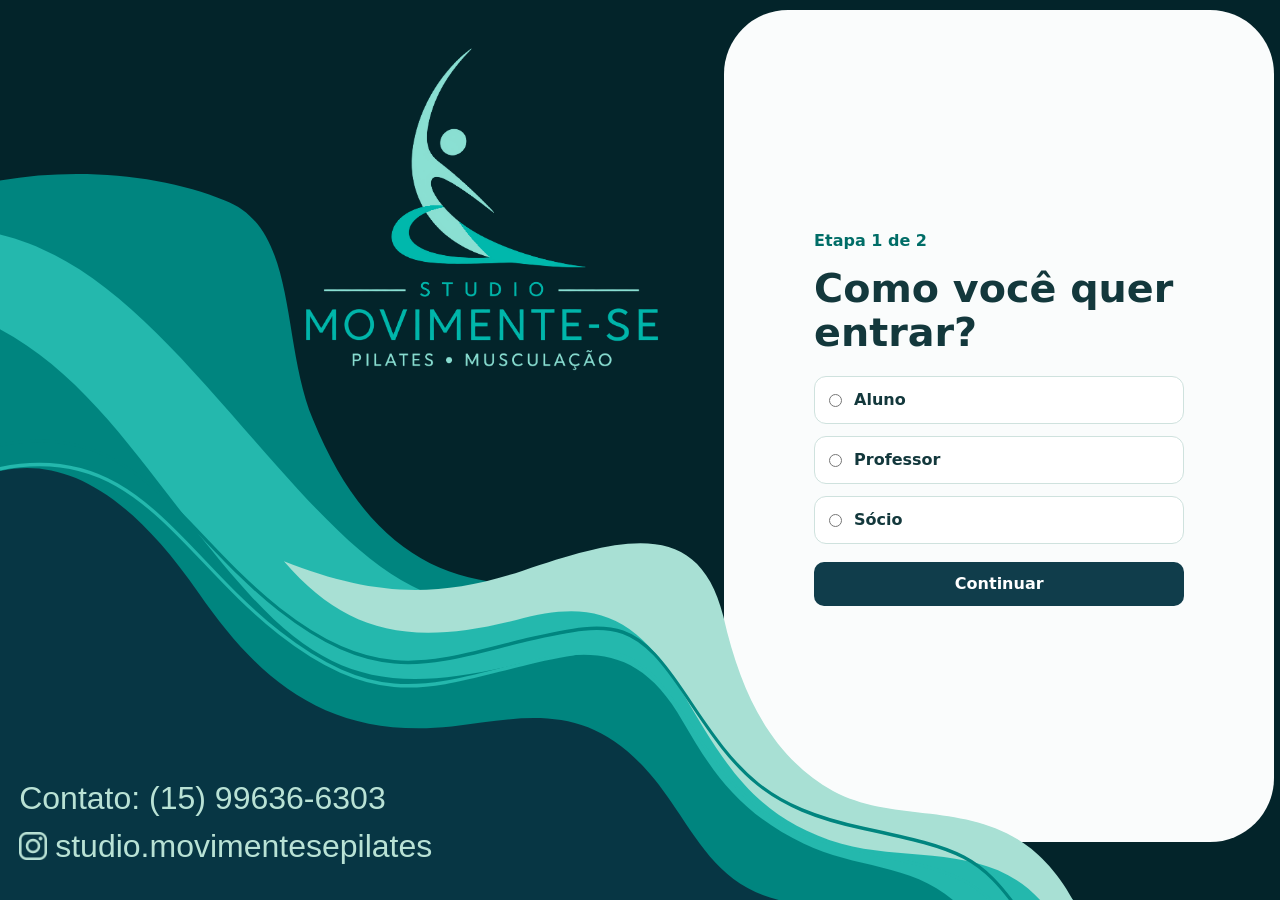
<file: index.html>
<!DOCTYPE html>
<!-- Indica ao navegador que o documento usa HTML moderno. -->
<html lang="pt-BR">
<head>
    <!-- O head reúne configurações da página. O conteúdo visível fica no body. -->
    <meta charset="UTF-8">

    <!-- Ajusta a largura da página à tela do dispositivo, inclusive no celular. -->
    <meta name="viewport" content="width=device-width, initial-scale=1.0">

    <!-- Este título aparece na aba do navegador. -->
    <title>Painel do estúdio | Studio Movimente-se</title>

    <!-- Carrega o CSS. Este caminho procura o style.css na mesma pasta do index.html. -->
    <link rel="stylesheet" href="style.css">
</head>
<body>
    <!-- Pinta os traços do PNG com a cor do título e preserva a transparência. -->
<svg width="0" height="0" style="position: absolute" aria-hidden="true">
    <defs>
        <filter id="cor-icone" color-interpolation-filters="sRGB">
            <feFlood style="flood-color: var(--texto)" result="cor" />
            <feComposite in="cor" in2="SourceAlpha" operator="in" />
        </filter>
    </defs>
</svg>

    <!-- O header é o cabeçalho da página. Aqui ficam a marca e o selo do protótipo. -->
    <header class="cabecalho">
        <!-- A div agrupa o nome e a descrição para podermos posicioná-los juntos no CSS. -->
        <div class="marca">
    <!-- O nome do estúdio já aparece ao lado, então o símbolo pode ter alt vazio. -->
    <img
        class="marca-logo marca-logo-clara"
        src="logo-movimente-se.png"
        alt=""
        width="64"
        height="64"
    >
    <img
        class="marca-logo marca-logo-escura"
        src="logo-modo-escuro.png"
        alt=""
        width="64"
        height="64"
    >

    <!-- Esta div mantém o nome e a descrição juntos, um abaixo do outro. -->
    <div>
        <p class="marca-nome">Studio Movimente-se</p>
        <p class="marca-descricao">Pilates e treino personalizado</p>
    </div>
</div>

        <div class="cabecalho-controles">
            <!-- aria-pressed indica se o modo escuro está ligado. -->
            <button class="botao-tema" id="botao-tema" type="button" aria-pressed="false">
                Modo escuro
            </button>

            <span class="selo" id="perfil-atual">Protótipo</span>
            <a class="trocar-perfil" href="login.html">Trocar perfil</a>
        </div>
    </header>

    <!-- O main contém o conteúdo principal da página. -->
    <main class="painel">
        <!-- A section agrupa um assunto. Esta é a faixa de abertura do painel. -->
        <section class="faixa">
            <h1>Painel do estúdio</h1>
            <p>Acompanhe as aulas e organize a rotina do estúdio.</p>

            <!-- O ícone e o texto fazem parte do mesmo link. -->
            <a
                data-perfil="aluno"
                hidden
                class="link-whatsapp"
                href="https://wa.me/5515996366303?text=Ol%C3%A1%21%20Gostaria%20de%20saber%20como%20fazer%20minha%20matr%C3%ADcula%20no%20est%C3%BAdio."
                target="_blank"
                rel="noopener"
            >
                <img src="whatsapp.png" alt="" width="22" height="22">
                Matrículas pelo WhatsApp
            </a>
        </section>

        <!-- O CSS vai usar esta classe para colocar as ações e a agenda lado a lado. -->
        <div class="painel-colunas">
            <section class="acoes">
                <h2>Ações do painel</h2>

                <!-- Esta div reúne os quatro botões para formarmos a grade no CSS. -->
                <div class="acoes-grade">
                    <button class="acao" id="abrir-agenda" type="button" aria-haspopup="dialog">
                        <!-- Ver agenda -->
                        <img class="acao-icone" src="agenda.png" alt="" width="40" height="40">
                        <strong>Ver agenda</strong>
                        <span>Horários, vagas e presenças</span>
                    </button>

                    <button class="acao" type="button" data-perfil="socio" hidden disabled>
                        <!-- Gerenciar alunos -->
                        <img class="acao-icone" src="alunos.png" alt="" width="40" height="40">
                        <strong>Gerenciar alunos</strong>
                        <span>Cadastros e planos</span>
                    </button>

                    <button class="acao" type="button" data-perfil="socio" hidden disabled>
                        <!-- Agendar reposição -->
                        <img class="acao-icone" src="reposicao.png" alt="" width="40" height="40">
                        <strong>Agendar reposição</strong>
                        <span>Faltas e horários disponíveis</span>
                    </button>

                    <button class="acao" type="button" data-perfil="socio" hidden disabled>
                        <!-- Ver mensalidades -->
                        <img class="acao-icone" src="mensalidades.png" alt="" width="40" height="40">
                        <strong>Ver mensalidades</strong>
                        <span>Pagamentos e pendências</span>
                    </button>
                </div>
            </section>

            <section class="agenda">
                <h2>Agenda de hoje</h2>
                <p class="agenda-descricao">Dados fictícios</p>

                <!-- ul cria uma lista sem numeração. Cada li representa uma aula. -->
                <ul class="agenda-lista">
                    <li class="aula">
                        <!-- datetime guarda o horário em formato padronizado. 07h00 é o texto exibido. -->
                        <time datetime="07:00">07h00</time>
                        <span>Pilates em grupo</span>

                        <!-- status define o estilo comum do selo. A segunda classe indica a situação da aula. -->
                        <span class="status status-disponivel">2 vagas</span>
                    </li>

                    <li class="aula">
                        <time datetime="08:00">08h00</time>
                        <span>Musculação</span>
                        <span class="status status-disponivel">3 vagas</span>
                    </li>

                    <li class="aula">
                        <time datetime="16:00">16h00</time>
                        <span>Pilates em grupo</span>
                        <span class="status status-lotada">Lotada</span>
                    </li>
                </ul>
            </section>
        </div>
    </main>
    <!-- O dialog fica oculto até o JavaScript chamar showModal(). -->
<dialog class="agenda" id="agenda-completa" aria-labelledby="titulo-agenda">
    <h2 id="titulo-agenda">Agenda completa de hoje</h2>
    <p class="agenda-descricao">Dados fictícios</p>

    <ul class="agenda-lista">
        <li class="aula">
            <time datetime="07:00">07h00</time>
            <span>Pilates em grupo</span>
            <span class="status status-disponivel">2 vagas</span>
        </li>
        <li class="aula">
            <time datetime="08:00">08h00</time>
            <span>Musculação</span>
            <span class="status status-disponivel">3 vagas</span>
        </li>
        <li class="aula">
            <time datetime="09:00">09h00</time>
            <span>Pilates em grupo</span>
            <span class="status status-disponivel">1 vaga</span>
        </li>
        <li class="aula">
            <time datetime="16:00">16h00</time>
            <span>Pilates em grupo</span>
            <span class="status status-lotada">Lotada</span>
        </li>
    </ul>

    <!-- method="dialog" faz o botão fechar a janela sem JavaScript extra. -->
    <form method="dialog">
        <button type="submit">Fechar agenda</button>
    </form>
</dialog>

<script src="painel.js" defer></script>
</body>
</html>
</file>
<file: style.css>
/* 1. Cores e configurações gerais */
:root {
    /* As variáveis guardam as cores usadas em vários lugares da página. */
    --petroleo: #103d4b;
    --verde: #006d67;
    --menta: #b9e2d5;
    --fundo: #f2f8f6;
    --branco: #ffffff;
    --texto: #13383c;
    --texto-secundario: #486366;
    --borda: #cfe2de;
}

/* Faz a largura de um elemento incluir seu preenchimento e sua borda. */
* {
    box-sizing: border-box;
}

body {
    margin: 0;
    background-color: var(--fundo);
    color: var(--texto);
    font-family: system-ui, sans-serif;
    line-height: 1.5;
}

h1, h2, p {
    margin: 0;
}

/* 2. Cabeçalho */
.cabecalho {
    /* Flexbox coloca a marca de um lado e o selo do outro. */
    display: flex;
    align-items: center;
    justify-content: space-between;
    flex-wrap: wrap;
    gap: 12px;
    padding: 18px 5%;
    background-color: var(--branco);
    border-bottom: 1px solid var(--borda);
}
/* Coloca a logo e o texto lado a lado e alinha os dois pelo centro. */
.marca {
    display: flex;
    align-items: center;
    gap: 14px;
}

/* Mantém a logo quadrada sem distorcer o desenho. */
.marca-logo {
    width: 64px;
    height: 64px;
    object-fit: contain;
    flex-shrink: 0;
}
.marca-nome {
    font-size: 1.35rem;
    font-weight: 750;
}

.marca-descricao {
    color: var(--verde);
    font-size: 0.9rem;
}

/* O selo e os indicadores de vagas compartilham o formato arredondado. */
.selo,
.status {
    padding: 5px 12px;
    border-radius: 999px;
    font-size: 0.85rem;
    font-weight: 700;
}

.selo,
.status-disponivel {
    background-color: var(--menta);
    color: var(--petroleo);
}

.status-lotada {
    background-color: #f9dfca;
    color: #693e25;
}

/* 3. Painel e faixa de abertura */
.painel {
    /* Limita a largura em telas grandes e centraliza o conteúdo. */
    max-width: 1200px;
    margin: 0 auto;
    padding: 24px 20px 40px;
}

.faixa {
    padding: 32px;
    border-radius: 20px;
    color: var(--branco);
    background-color: var(--petroleo);

    /* As bordas dos degradês formam curvas no canto inferior direito. */
    /* Coloca as ondas no lado direito, ocupando toda a altura da faixa. */
    background-image: url("ondas-faixa.svg");
    background-repeat: no-repeat;
    background-position: right bottom;
    background-size: 46% 100%;
}

.faixa h1 {
    /* O título cresce com a tela, dentro de um mínimo e um máximo. */
    font-size: clamp(1.8rem, 5vw, 3rem);
    line-height: 1.15;
}

.faixa p {
    max-width: 58ch;
    margin-top: 10px;
}
/* Coloca o ícone e o texto lado a lado e mantém a cor após o clique. */
.link-whatsapp,
.link-whatsapp:visited {
    display: inline-flex;
    align-items: center;
    gap: 8px;
    margin-top: 16px;
    padding: 10px 16px;
    border-radius: 10px;
    background-color: var(--menta);
    color: var(--petroleo);
    font-weight: 700;
    text-decoration: none;
}

/* Clareia o fundo quando o mouse passa sobre o link. */
.link-whatsapp:hover {
    background-color: var(--branco);
}

/* Mostra um contorno quando a pessoa chega ao link usando Tab. */
.link-whatsapp:focus-visible {
    outline: 2px solid var(--branco);
    outline-offset: 4px;
}

/* 4. Colunas do painel e grade dos botões */
.painel-colunas {
    /* 1fr 1fr divide o espaço disponível em duas partes iguais. */
    display: grid;
    grid-template-columns: 1fr 1fr;
    align-items: start;
    gap: 24px;
    margin-top: 24px;
}

.acoes h2 {
    margin-bottom: 12px;
}

.acoes-grade {
    display: grid;
    grid-template-columns: 1fr 1fr;
    gap: 12px;
}

.acao {
    /* Empilha o nome da ação e sua descrição dentro de cada botão. */
    display: flex;
    flex-direction: column;
    align-items: center;
    justify-content: center;
    gap: 4px;
    min-height: 110px;
    padding: 16px;
    border: 1px solid var(--borda);
    border-radius: 14px;
    background-color: var(--branco);
    color: var(--texto);
    font: inherit;
    text-align: center;
}

.acao span:not(.acao-icone) {
    color: var(--texto-secundario);
    font-size: 0.875rem;
}

/* :hover aplica o destaque enquanto o mouse estiver sobre o botão. */
.acao:hover {
    background-color: var(--verde);
    border-color: var(--verde);
    color: var(--branco);
}

/* Clareia a descrição para manter a leitura sobre o fundo verde. */
.acao:hover span:not(.acao-icone) {
    
    color: #e0f5ee;
}
/* Define o tamanho do ícone e dá espaço entre ele e o título. */
/* Usa o mesmo --texto dos títulos dos botões. */
.acao .acao-icone {
    width: 40px;
    height: 40px;
    flex-shrink: 0;
    object-fit: contain;
    margin-bottom: 4px;
    filter: url("#cor-icone");
}

/* Deixa o ícone branco quando o mouse está sobre o botão. */
.acao:hover .acao-icone {
    filter: brightness(0) invert(1);
}

/* O HTML mantém os botões desativados. Aqui preservamos sua legibilidade. */
.acao:disabled {
    opacity: 1;
    cursor: default;
}

/* 5. Agenda de hoje */
.agenda {
    padding: 20px;
    background-color: var(--branco);
    border: 1px solid var(--borda);
    border-radius: 18px;
}

.agenda-descricao {
    color: var(--texto-secundario);
    font-size: 0.875rem;
}

.agenda-lista {
    /* Remove as bolinhas e o recuo padrão da lista. */
    list-style: none;
    margin: 16px 0 0;
    padding: 0;
}

.aula {
    /* Horário e situação ocupam só o necessário. A modalidade usa o restante. */
    display: grid;
    grid-template-columns: auto 1fr auto;
    align-items: center;
    gap: 12px;
    padding: 14px 0;
    border-top: 1px solid var(--borda);
}

.aula time {
    font-weight: 750;
    font-variant-numeric: tabular-nums;
}

.status {
    white-space: nowrap;
}

/* 6. Ajustes para telas menores */
@media (max-width: 760px) {
    /* Uma coluna faz a agenda passar para baixo dos botões. */
    .painel-colunas {
        grid-template-columns: 1fr;
    }

    .faixa {
        padding: 24px;
        background-image: none;
    }
}

@media (max-width: 420px) {
    /* Em celulares estreitos, cada botão ganha uma linha inteira. */
    .acoes-grade {
        grid-template-columns: 1fr;
    }

    .aula {
        gap: 8px;
        font-size: 0.875rem;
    }
}
/* Mantém o botão e o selo lado a lado. */
.cabecalho-controles {
    display: flex;
    align-items: center;
    gap: 10px;
}

.botao-tema {
    padding: 6px 12px;
    border: 1px solid var(--borda);
    border-radius: 999px;
    background-color: transparent;
    color: var(--texto);
    font: inherit;
    cursor: pointer;
}

.botao-tema[aria-pressed="true"] {
    background-color: var(--menta);
    color: var(--petroleo);
}

/* Estas cores entram em uso quando o HTML recebe data-tema="escuro". */
:root[data-tema="escuro"] {
    color-scheme: dark;
    --fundo: #0f2024;
    --superficie-escura: #192f34;
    --texto: #e6f4f1;
    --texto-secundario: #b8ceca;
    --borda: #39555a;
}

/* Escurece os cartões e a janela da agenda. */
[data-tema="escuro"] .cabecalho,
[data-tema="escuro"] .agenda,
[data-tema="escuro"] .acao:not(:hover) {
    background-color: var(--superficie-escura);
    color: var(--texto);
}
/* Desce o quadro da agenda quando ele está ao lado dos botões. */
@media (min-width: 761px) {
    .painel-colunas > .agenda {
        margin-top: 38px;
    }
}
/* 7. Perfis de demonstração */
.cabecalho-controles {
    flex-wrap: wrap;
}

.trocar-perfil,
.trocar-perfil:visited {
    color: var(--texto);
    font-size: .9rem;
}

[data-perfil][hidden] {
    display: none;
}

:root[data-visao="aluno"] .acoes-grade,
:root[data-visao="professor"] .acoes-grade {
    grid-template-columns: 1fr;
}

/* No modo claro, exibe só a logo original. */
.marca-logo-escura {
    display: none;
}

/* No modo escuro, troca a imagem no mesmo lugar. */
[data-tema="escuro"] .marca-logo-clara {
    display: none;
}

[data-tema="escuro"] .marca-logo-escura {
    display: block;
}

/* Ajusta a cor de "Pilates e treino personalizado" no modo escuro. */
[data-tema="escuro"] .marca-descricao {
    color: #a8e0d4;
}
</file>
<file: login.css>
/* 1. Fundo, marca e saudação */
.pagina-login {
    background: #03242a;
}

.acesso {
    position: relative;
    isolation: isolate;
    display: grid;
    grid-template-columns: 56.6% minmax(0, 1fr);
    min-height: 690px;
    min-height: max(690px, 100svh);
    overflow: hidden;
}

.acesso-marca {
    grid-column: 1;
    align-self: start;
    justify-self: end;
    width: min(55%, 420px);
    margin: 10px 6% 0 0;
    text-align: center;
    color: #39c9bc;
}

.acesso-marca img {
    display: block;
    width: 100%;
    height: auto;
    margin: 0 auto;
}

.acesso-estudio,
.acesso-nome,
.acesso-modalidades {
    text-transform: uppercase;
}

.acesso-estudio {
    display: flex;
    align-items: center;
    gap: 12px;
    letter-spacing: .32em;
}

/* Desenha os traços finos dos dois lados da palavra Studio. */
.acesso-estudio::before,
.acesso-estudio::after {
    content: "";
    flex: 1;
    border-top: 1px solid currentColor;
}

.acesso-nome {
    font-size: clamp(19px, 3vw, 44px);
    line-height: 1.15;
    letter-spacing: .07em;
}

.acesso-modalidades {
    font-size: clamp(10px, 1.25vw, 17px);
    letter-spacing: .16em;
}

.acesso-saudacao {
    position: absolute;
    z-index: 2;
    bottom: 3%;
    left: 1.5%;
    color: var(--menta);
    font-size: 2rem;
    font-family: 'COCOGOOSE', sans-serif;
    font-weight: 400;
    font-variation-settings: normal;
    line-height: 1.5;
}

/* 2. Camadas: cartão ao fundo, ondas por cima e formulário na frente */
.acesso-ondas {
    position: absolute;
    z-index: 1;
    inset: 0;
    width: 100%;
    height: 100%;
    pointer-events: none;
}

.acesso-cartao {
    grid-column: 2;
    grid-row: 1;
    display: grid;
    align-items: center;
    min-width: 0;
    margin: 10px 6px 6.5vh 0;
    padding: clamp(32px, 7vw, 104px);
    padding-block: 42px 58px;
    border-radius: clamp(28px, 5vw, 68px);
    background: #fafcfc;
}

.acesso-cartao > section,
.acesso-cartao > noscript {
    position: relative;
    z-index: 2;
}

/* 3. Formulários e botões */
.acesso-etapa {
    color: var(--verde);
    font-weight: 700;
}

.acesso-cartao h2 {
    margin-top: 14px;
    font-size: clamp(1.65rem, 3.1vw, 2.8rem);
    line-height: 1.1;
}

.acesso-formulario,
.acesso-perfis {
    display: grid;
    gap: 12px;
}

.acesso-formulario {
    margin-top: 22px;
}

.acesso-perfis {
    min-width: 0;
    margin: 0;
    padding: 0;
    border: 0;
}

.acesso-perfis label,
.acesso-campo input {
    min-height: 48px;
    padding: 10px 14px;
    border: 1px solid var(--borda);
    border-radius: 12px;
    background: var(--branco);
    color: var(--texto);
    font: inherit;
}

.acesso-perfis label {
    display: flex;
    align-items: center;
    gap: 12px;
    font-weight: 700;
    cursor: pointer;
}

/* Destaca o cartão do perfil que está selecionado. */
.acesso-perfis label:has(input:checked) {
    border-color: var(--verde);
    background: #d7f1e9;
}

.acesso-perfis input {
    margin: 0;
    accent-color: var(--verde);
}

.acesso-botao,
.acesso-voltar {
    min-height: 44px;
    border: 0;
    border-radius: 10px;
    font: inherit;
    cursor: pointer;
}

.acesso-botao {
    margin-top: 6px;
    background: var(--petroleo);
    color: var(--branco);
    font-weight: 700;
}

.acesso-botao:hover {
    background: var(--verde);
}

.acesso-voltar {
    justify-self: center;
    background: transparent;
    color: var(--petroleo);
    text-decoration: underline;
}

.acesso-campo {
    display: grid;
    gap: 4px;
    font-weight: 650;
}

.acesso-selo {
    display: inline-block;
    margin-top: 12px;
}

.acesso-ajuda,
.acesso-erro {
    font-size: .85rem;
}

.acesso-ajuda {
    color: var(--texto-secundario);
}

.acesso-erro {
    color: #8f2727;
}

.pagina-login :focus-visible {
    outline: 2px solid var(--verde);
    outline-offset: 3px;
}

/* 4. No celular, a marca e o cartão ficam um abaixo do outro. */
@media (max-width: 760px) {
    .acesso {
        grid-template-columns: minmax(0, 1fr);
        gap: 12px;
        padding: 20px 16px;
    }

    .acesso-marca {
        width: min(100%, 300px);
        justify-self: center;
        margin: 0;
    }

    .acesso-marca img {
        width: min(100%, 220px);
    }

    .acesso-saudacao {
        position: relative;
        left: auto;
        bottom: auto;
        font-size: 1.55rem;
        text-align: center;
    }

    .acesso-saudacao br {
        display: none;
    }

    .acesso-cartao {
        grid-column: 1;
        grid-row: auto;
        position: relative;
        z-index: 2;
        width: min(100%, 500px);
        justify-self: center;
        margin: 0;
        padding: 24px;
    }
}
.contato-instagram {
    display: inline-flex;
    align-items: center;
    gap: 8px;
}

.contato-instagram img {
    width: 28px;
    height: 28px;
    object-fit: contain;
    flex-shrink: 0;
    filter: url("#cor-icone-instagram");
}
</file>
